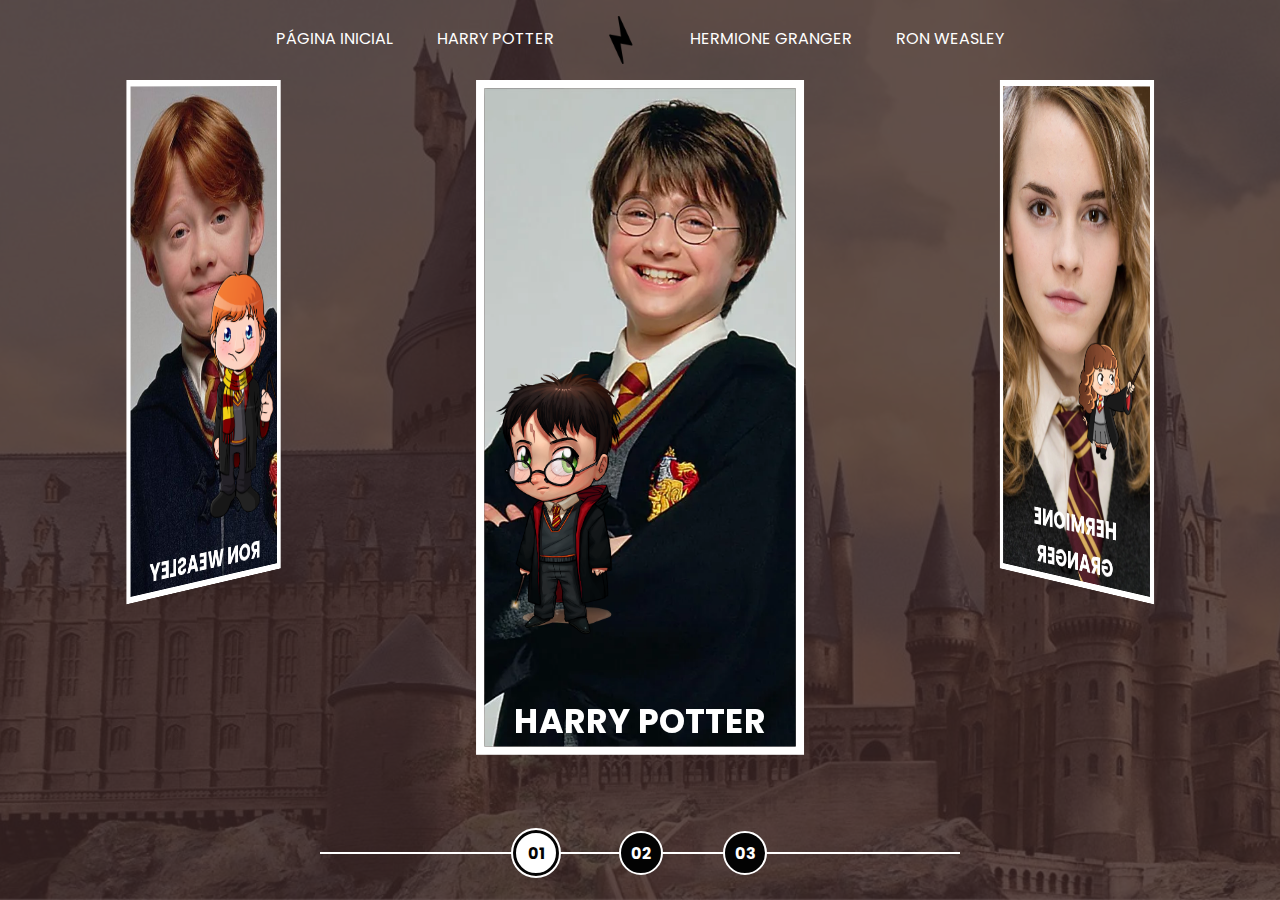
<file: index.html>
<!DOCTYPE html>
<html lang="pt-BR">
<head>
  <meta charset="UTF-8">
  <meta http-equiv="X-UA-Compatible" content="IE=edge">
  <meta name="viewport" content="width=device-width, initial-scale=1.0">
  <link rel="stylesheet" href="./assets/css/home-page-styles.css">
  <script src="./assets/scripts/script.js"></script>
  <title>Harry Potter</title>
</head>
<body>
  <nav class="s-menu">
    <ul>
      <li class="s-menu__item">
        <a href="/">Página Inicial</a>
      </li>
      <li class="s-menu__item">
        <a href="#">Harry Potter</a>
      </li>
      <li class="s-menu__item s-menu__icon">
        <img src="./assets/images/2730273_harry_harrys_lightning_potter_scar_icon (1).png" alt="raio">
      </li>
      <li class="s-menu__item">
        <a href="#">Hermione Granger</a>
      </li>
      <li class="s-menu__item">
        <a href="#">Ron Weasley</a>
      </li>
    </ul>
  </nav>
  <div class="s-container">
    <div class="s-cards-carousel" style="transform: translateZ(-40vw) rotateY(0deg);">
      <a href="./pages/harrypotter/harrypotter.html" class="s-card" id="spider-man-01">
        <img class="s-card__background" src="./assets/images/harry-potter-phil.webp">
        <img class="s-card__image" src="./assets/images/animationharry.png" alt="Harry Potter">
        <h2 class="s-card__title">Harry Potter</h2>
      </a>
      <a href="./pages/hermionegranger/hermionegranger.html" class="s-card" id="spider-man-02">
        <img class="s-card__background" src="./assets/images/Latest_29.webp">
        <img class="s-card__image" src="./assets/images/hermioneanimation.png" alt="Hermione Granger">
        <h2 class="s-card__title">Hermione Granger</h2>
      </a>
      <a href="./pages/ronweasley/ronweasley.html" class="s-card" id="spider-man-03">
        <img class="s-card__background" src="./assets/images/ron weaslew.jpg">
        <img class="s-card__image" src="./assets/images/pngwing.com.png" alt="Ron Weasley">
        <h2 class="s-card__title">Ron Weasley</h2>
      </a>
    </div>
  </div>

  <div class="s-controller">
    <div id="1" onclick="selectCarouselItem(this)" class="s-controller__button s-controller__button--active">
      01
    </div>
    <div id="2" onclick="selectCarouselItem(this)" class="s-controller__button">
      02
    </div>
    <div id="3" onclick="selectCarouselItem(this)" class="s-controller__button">
      03
    </div>
    <div class="s-controller__line"></div>
  </div>
</body>
</html>
</file>
<file: assets/css/home-page-styles.css>
@import url('reset.css');
@import url('global.css');

body {
  background-color: var(--segudary-color);
}

body::before {
  content: "";
  background-image: url('../images/hogwarts-school-facts.jpg');
  background-repeat: no-repeat;
  background-position: center;
  background-size: cover;
  width: 100%;
  height: 100%;
  position: absolute;
  opacity: .2;
  transition: background-image 1s ease-in-out, opacity 1s ease-in-out;
}

.s-menu {
  padding: 1rem 0;
  width: 100%;
  text-align: center;
  position: relative;
}

.s-menu__item {
  display: inline-block;
  text-transform: uppercase;
  margin: 0 1.25rem;
}

.s-menu__icon img {
  width: 3rem;
  vertical-align: middle;
}

.s-container {
  position: relative;
  display: flex;
  align-items: center;
  justify-content: space-evenly;
  perspective: 3000px;
}

.s-card {
  border: 0.5rem solid white;
  width: 100%;
  height: 70vh;
  position: absolute;
  transition: filter .5s ease-in-out;
}

.s-card:nth-child(1) {
  transform: rotateY(0deg) translateZ(50vw);
}

.s-card:nth-child(2) {
  transform: rotateY(120deg) translateZ(50vw);
}

.s-card:nth-child(3) {
  transform: rotateY(240deg) translateZ(50vw);
}

.s-card__background {
  width: 100%;
  height: 100%;
  object-fit: cover;
  position: absolute;
  opacity: 1;
  transition: opacity 1s ease-in-out;
}

.s-card__image {
  padding-top: 15rem;
  width: 50%;
  height: 50%;
  object-fit: contain;
  position: relative;
  transition: 1s ease-in-out;
}

.s-card__title {
  font-size: 2rem;
  text-transform: uppercase;
  text-align: center;
  position: absolute;
  width: 100%;
  bottom: 0;
  transition: bottom 1s ease-in-out;
}

.s-controller {
  position: absolute;
  display: flex;
  justify-content: center;
  align-items: center;
  margin-top: 3rem;
  bottom: 1.5rem;
  width: 100%;
}

.s-controller__button {
  display: flex;
  align-items: center;
  justify-content: center;
  width: 2.5rem;
  height: 2.5rem;
  border: 2px solid white;
  border-radius: 50%;
  background-color: var(--primary-color);
  text-align: center;
  font-size: 1rem;
  font-weight: bold;
  cursor: pointer;
  z-index: 1;
  transition: transform 0.3s ease-in-out;
}

.s-controller__button:hover {
  transform: scale(1.1);
}

.s-controller__button:nth-child(2) {
  margin: 0 3.75rem;
}

.s-controller__button--active {
  background-color: white;
  color: var(--primary-color);
  border: 0.1875rem solid var(--primary-color);
  outline: 0.125rem solid white;
}

.s-controller__line {
  background-color: white;
  width: 50%;
  height: 2px;
  position: absolute;
}

/* Hover Animation */

.s-card--hovered .s-card__background {
  cursor: pointer;
  opacity: 0;
}

.s-card--hovered .s-card__image {
  transform: scale(1.4);
  filter: drop-shadow(30px 10px 4px rgba(0, 0, 0, .5));
}

body#spider-man-01-hovered::before {
  background-image: url('../images/hogwarts-school-facts.jpg');
}

body#spider-man-02-hovered::before {
  background-image: url('../images/hogwartscast.jpg');
}

body#spider-man-03-hovered::before {
  background-image: url('../images/BV-Harry-Potter.jpg');
}

body[id^="spider-man-"]::before {
  opacity: 1;
}

body[id^="spider-man-"] .s-card:not(.s-card--hovered) {
  filter: grayscale(100%);
}

.s-card--hovered .s-card__title {
  bottom: 50%;
}

.s-cards-carousel {
  display: flex;
  justify-content: center;
  width: calc(100vw / 3 - 10%);
  transform-style: preserve-3d;
  transition: transform 0.4s ease-in;
}
</file>
